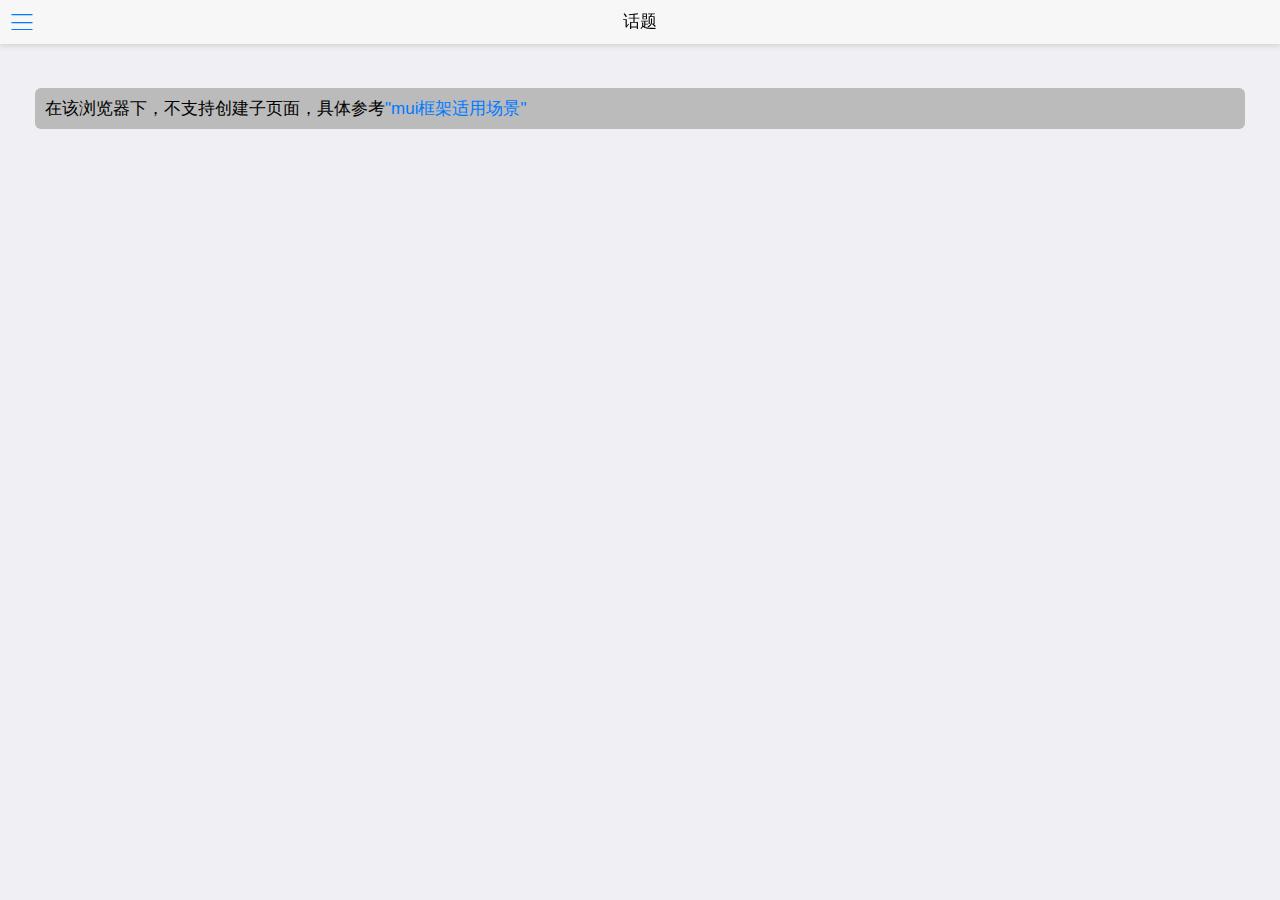
<file: index.html>
<!DOCTYPE html>
<html>
	<head>
		<meta charset="utf-8">
		<title>HelloWorld</title>
		<meta name="viewport" content="width=device-width, initial-scale=1,maximum-scale=1, user-scalable=no">
		<meta name="apple-mobile-web-app-capable" content="yes">
		<meta name="apple-mobile-web-app-status-bar-style" content="black">
		<link rel="stylesheet" href="css/mui.min.css">
		<style>
			#logout {
				line-height: 45px;
			}
		</style>
	</head>

	<body>
		<header class="mui-bar mui-bar-nav">
			<a class="mui-icon mui-icon-bars mui-pull-left"></a>
			<a href="javascript:createTopic();" id="createTopic" class="mui-pull-right mui-hidden">
				<span class="mui-icon mui-icon-compose"></span>
			</a>
			<h1 class="mui-title" id="tab-title">话题</h1>
		</header>
		<script src="js/mui.min.js"></script>
		<script src="js/common.js"></script>
		<script>
			var menu = null,
				main = null;
			var showMenu = false;
			mui.init({
				swipeBack: true,
				statusBarBackground: '#f7f7f7',
				gestureConfig: {
					doubletap: true
				},
				subpages: [{
					id: 'list',
					url: 'html/list.html',
					styles: {
						top: '45px',
						bottom: 0,
						bounce: 'vertical'
					},
					show:{
						aniShow: 'slide-in-right'
					}
				}]
			});
		  //根据id向服务器请求新闻详情
			mui.plusReady(function() {
				if (mui.os.android) {
					plus.screen.lockOrientation("portrait-primary");
				}
				plus.storage.setItem(_tab_, 'all');
				plus.storage.setItem(reply_weiba_active, 'true');
				main = plus.webview.currentWebview();
				main.addEventListener('maskClick', closeMenu);
				//处理侧滑导航，为了避免和子页面初始化等竞争资源，延迟加载侧滑页面；
				setTimeout(function() {
					menu = mui.preload({
						id: 'index-menu',
						url: 'index-menu.html',
						styles: {
							left: 0,
							width: '70%',
							zindex: -1
						},
						show: {
							aniShow: 'none'
						}
					});
				}, 200);
			});
			var isInTransition = false;
			/**
			 * 显示侧滑菜单
			 */
			function openMenu() {
				if (isInTransition) {
					return;
				}
				if (!showMenu) {
					//侧滑菜单处于隐藏状态，则立即显示出来；
					isInTransition = true;
					menu.setStyle({
						mask: 'rgba(0,0,0,0)'
					}); //menu设置透明遮罩防止点击
					menu.show('none', 0, function() {
						//主窗体开始侧滑并显示遮罩
						main.setStyle({
							mask: 'rgba(0,0,0,0.4)',
							left: '70%',
							transition: {
								duration: 150
							}
						});
						mui.later(function() {
							isInTransition = false;
							menu.setStyle({
								mask: "none"
							}); //移除menu的mask
						}, 160);
						showMenu = true;
					});
				}
			};
			/**
			 * 关闭菜单
			 */
			function closeMenu() {
				if (isInTransition) {
					return;
				}
				if (showMenu) {
					//关闭遮罩；
					//主窗体开始侧滑；
					isInTransition = true;
					main.setStyle({
						mask: 'none',
						left: '0',
						transition: {
							duration: 200
						}
					});
					showMenu = false;
					//等动画结束后，隐藏菜单webview，节省资源；
					mui.later(function() {
						isInTransition = false;
						menu.hide();
					}, 300);
				}
			};
			 //点击左上角侧滑图标，打开侧滑菜单；
			document.querySelector('.mui-icon-bars').addEventListener('tap', function(e) {
				if (showMenu) {
					closeMenu();
				} else {
					openMenu();
				}
			});
			 //敲击顶部导航，内容区回到顶部
			document.querySelector('header').addEventListener('doubletap', function() {
				main.children()[0].evalJS('mui.scrollTo(0, 100)');
			});
			 //主界面向右滑动，若菜单未显示，则显示菜单；否则不做任何操作
			window.addEventListener("swiperight", openMenu);
			 //主界面向左滑动，若菜单已显示，则关闭菜单；否则，不做任何操作；
			window.addEventListener("swipeleft", closeMenu);
			 //侧滑菜单触发关闭菜单命令
			window.addEventListener("menu:close", closeMenu);
			window.addEventListener("menu:open", openMenu);
			 //重写mui.menu方法，Android版本menu按键按下可自动打开、关闭侧滑菜单；
			mui.menu = function() {
				if (showMenu) {
					closeMenu();
				} else {
					openMenu();
				}
			}
			//首页返回键处理
			//处理逻辑：1秒内，连续两次按返回键，则退出应用；
			var first = null;
			mui.back = function() {
				if (showMenu) {
					closeMenu();
				} else {
					//首次按键，提示‘再按一次退出应用’
					if (!first) {
						first = new Date().getTime();
						mui.toast('再按一次退出应用');
						setTimeout(function() {
							first = null;
						}, 1000);
					} else {
						if (new Date().getTime() - first < 1000) {
							plus.runtime.quit();
						}
					}
				}
			};
			window.addEventListener('showCreateTopic',function(event){
				document.getElementById("createTopic").className = "mui-pull-right mui-block";
			});
			window.addEventListener('hideCreateTopic',function(event){
				document.getElementById("createTopic").className = "mui-pull-right mui-hidden";
			});
			function createTopic() {
				mui.openWindow({
					id: 'create.html',
					url: 'html/create.html'
				});
			}
		</script>
	</body>

</html>
</file>
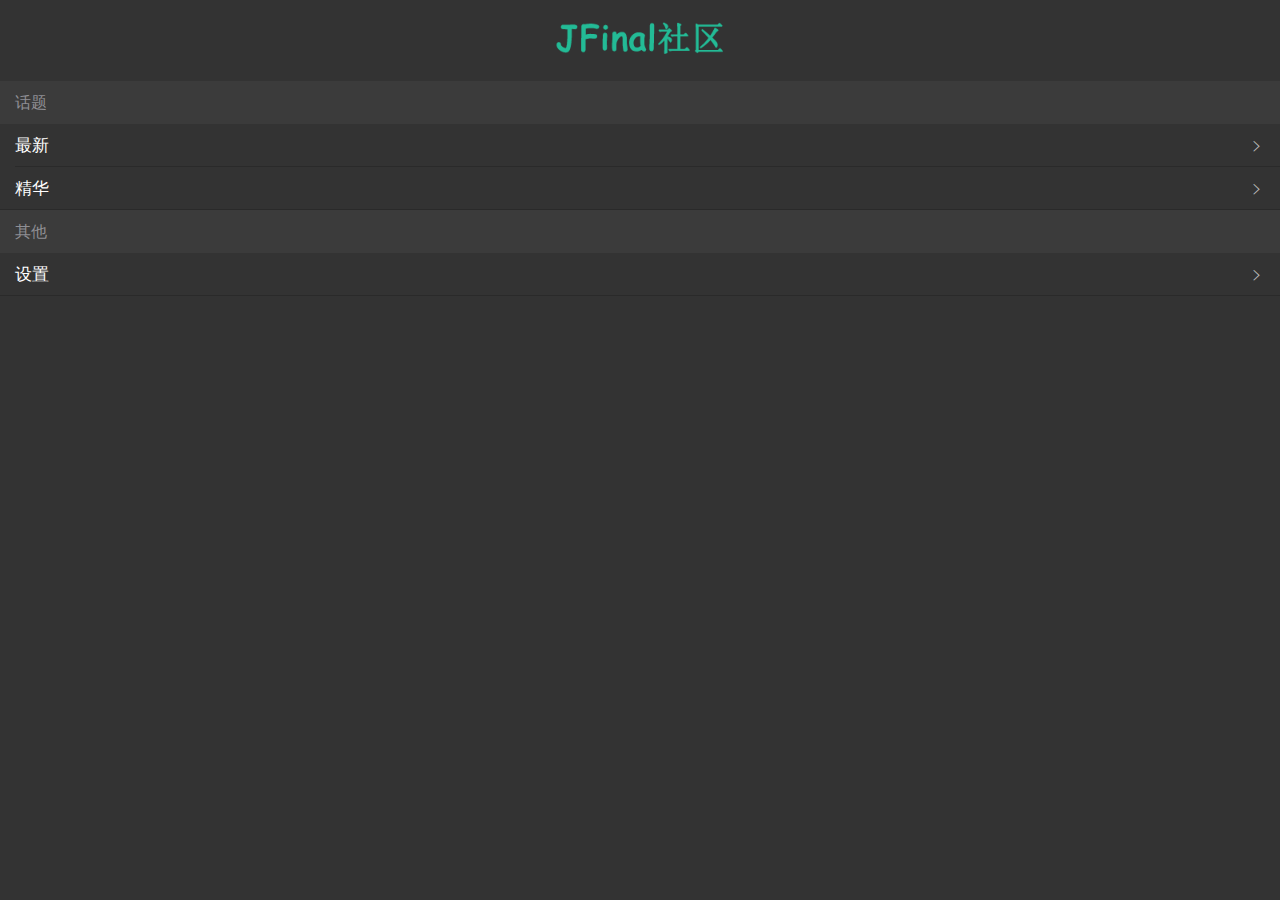
<file: index-menu.html>
<!DOCTYPE html>
<html>

	<head>
		<meta charset="utf-8">
		<title>Hello MUI</title>
		<meta name="viewport" content="initial-scale=1,maximum-scale=1,user-scalable=no">
		<meta name="apple-mobile-web-app-capable" content="yes">
		<meta name="apple-mobile-web-app-status-bar-style" content="black">
		<link rel="stylesheet" href="css/mui.min.css">
		<style type="text/css">
			body,
			.mui-content {
				background-color: #333;
				color: #fff;
			}
			p {
				margin-bottom: 0px;
			}
			.title {
				margin: 10px 0;
				text-align: center;
			}
			.menu-name {
				padding-left: 15px;
				font-size: 16px;
				background-color: #3b3b3b;
				height: 43px;
				line-height: 43px;
			}
		</style>
	</head>

	<body>
		<div class="mui-content">
			<div class="title">
				<img src="img/menu-logo.png" width="180">
			</div>
			<!--<ul class="mui-table-view mui-table-view-inverted mui-hidden" id="login_ul">
				<li class="mui-table-view-cell">
					<a class="mui-navigate-right" type="login" href="html/barcode_scan.html">
						登录
					</a>
				</li>
			</ul>-->
			<ul class="mui-table-view mui-table-view-inverted mui-hidden" id="user_ul">
				<li class="mui-table-view-cell">
					<a class="mui-navigate-right" type="user" href="html/user.html" id="nickname" tab="my"></a>
				</li>
				<li class="mui-table-view-cell">
					<a class="mui-navigate-right" type="user" href="html/msg.html" tab="msg">
						我的消息
						<span class="mui-badge mui-badge-warning mui-hidden"></span>
					</a>
				</li>
			</ul>
			<p class="menu-name">话题</p>
			<ul class="mui-table-view mui-table-view-inverted" id="ul_topics">
				<li class="mui-table-view-cell">
					<a class="mui-navigate-right" type="topic" href="html/list.html" tab="all">
						最新
					</a>
				</li>
				<li class="mui-table-view-cell">
					<a class="mui-navigate-right" type="topic" href="html/list.html" tab="good">
						精华
					</a>
				</li>
			</ul>
			<p class="menu-name">其他</p>
			<ul class="mui-table-view mui-table-view-inverted">
				<li class="mui-table-view-cell">
					<a class="mui-navigate-right" type="setting" href="html/setting.html" tab="setting">
						设置
					</a>
				</li>
			</ul>
		</div>
		<script src="js/mui.min.js"></script>
		<script src="js/jquery.min.js"></script>
		<script src="js/common.js"></script>
		<script type="text/javascript" charset="utf-8">
			var aniShow = "slide-in-right";
			//关于backbutton和menubutton两个按键的说明，在iOS平台不存在，故需隐藏
			if (!mui.os.android) {
				var span = document.getElementById("android-only");
				if (span) {
					span.style.display = "none";
				}
				aniShow = "pop-in";
			}
			var index = null;
			mui.plusReady(function() {
				//获取未读消息数量 5分钟执行一次
				if(isLogin()) {
					getCountNotRead();
					setInterval(function(){
						getCountNotRead();
					}, countnotreadtime);
				}
				getSection();
				//获得主页面webview引用；
				index = plus.webview.currentWebview().opener();
				//判断用户是否登录
				if(isLogin()) {
					document.getElementById('nickname').innerHTML = plus.storage.getItem(_user_nickname);
					document.getElementById('login_ul').className = "mui-table-view mui-table-view-inverted mui-hidden";
					document.getElementById('user_ul').className = "mui-table-view mui-table-view-inverted mui-block";
				
					//index show createTopic
					mui.fire(index, "showCreateTopic", {});
				} else {
					document.getElementById('login_ul').className = "mui-table-view mui-table-view-inverted mui-block";
					document.getElementById('user_ul').className = "mui-table-view mui-table-view-inverted mui-hidden";
				}
			});
			mui('.mui-table-view').on('tap', 'a', function() {
				var type = this.getAttribute("type");
				var _tab = this.getAttribute("tab");
				var id = this.getAttribute("href");
				var href = this.href;
				if (type == "login") {
					var bts = ["取消", "好的"];
					plus.nativeUI.confirm("PC端登录jfinalbbs.com后，扫描设置页面的Access Token二维码即可完成登录", function(e) {
						var i = e.index;
						if(i == 1) {
							mui.openWindow({
								id: 'barcode_scan.html',
								url: id
							});
						}
					}, "扫码登录", bts);
				} else {
					if(type == 'topic') {
						var list = plus.webview.getWebviewById('list');
						plus.storage.setItem(_tab_, _tab);
						list.loadURL(href);
						list.reload();
					} else {
						if(type == 'user' && _tab == 'msg') {
							$(".mui-badge-warning").addClass("mui-hidden");
							$(".mui-badge-warning").html("");
						}
						mui.openWindow({
							id: id,
							url: id
						});
					}
					close();
				}
			});
			/**
			 * 关闭侧滑菜单
			 */
			function close() {
				mui.fire(mui.currentWebview.opener(), "menu:close");
			}
			//点击“关闭侧滑菜单”按钮处理逻辑
			//			document.getElementById("close-btn").addEventListener("tap",close);
			//在android4.4.2中的swipe事件，需要preventDefault一下，否则触发不正常
			window.addEventListener('dragstart', function(e) {
				mui.gestures.touch.lockDirection = true; //锁定方向
				mui.gestures.touch.startDirection = e.detail.direction;
			});
			window.addEventListener('dragleft', function(e) {
				if (!mui.isScrolling) {
					e.detail.gesture.preventDefault();
				}
			});
			 //监听左滑事件，若菜单已展开，左滑要关闭菜单；
			window.addEventListener("swipeleft", function(e) {
				if (Math.abs(e.detail.angle) > 170) {
					close();
				}
			});
			window.addEventListener("scanresult", function(e) {
				var result = e.detail.result;
				if(result) {
					plus.storage.setItem(_user_token, result);
					getCountNotRead();
					setInterval(function(){
						getCountNotRead();
					}, countnotreadtime);
					mui.ajax({
						url: _baseUrl + '/api/user/userinfo',
						type: 'get',
						dataType: 'json',
						async: false,
						data: {
							token: result
						},
						success: function(data) {
							if(data.code == 200) {
								var nickname = data.detail.nickname;
								plus.storage.setItem(_user_nickname, nickname);
								document.getElementById('nickname').innerHTML = nickname;
								document.getElementById('login_ul').className = "mui-table-view mui-table-view-inverted mui-hidden";
								document.getElementById('user_ul').className = "mui-table-view mui-table-view-inverted mui-block";
								mui.fire(mui.currentWebview.opener(), "showCreateTopic", {});
							} else {
								plus.nativeUI.alert(data.description);
							}
						}
					})
				}
			});
			
			window.addEventListener("logout", function(e) {
				plus.storage.removeItem(_user_nickname);
				plus.storage.removeItem(_user_token);
				document.getElementById('login_ul').className = "mui-table-view mui-table-view-inverted mui-block";
				document.getElementById('user_ul').className = "mui-table-view mui-table-view-inverted mui-hidden";
			});
			
			function getSection() {
				mui.ajax({
					type: "get",
					url: _baseUrl + "/api/section",
					data: {},
					async: true,
					dataType: "json",
					success: function(data) {
						var ul_topics = $("#ul_topics");
						$.each(data.detail, function(index, _data) {
							var html = '<li class="mui-table-view-cell">' +
							    '<a class="mui-navigate-right" type="topic" href="html/list.html" tab="'+_data.tab+'">' +
							        _data.name +
							    '</a>' +
							'</li>';
							ul_topics.append(html);
						});
					}
				});
			}
			
			function getCountNotRead() {
				mui.ajax({
					type: "get",
					url: _baseUrl + "/api/notification/countnotread",
					data: {
						token: plus.storage.getItem(_user_token)
					},
					async: true,
					dataType: "json",
					success: function(data) {
						if(data.code == 200) {
							if(data.detail > 0) {
								$(".mui-badge-warning").removeClass("mui-hidden");
								$(".mui-badge-warning").html(data.detail);
							}
						}
					}
				});
			}
		</script>
	</body>

</html>
</file>
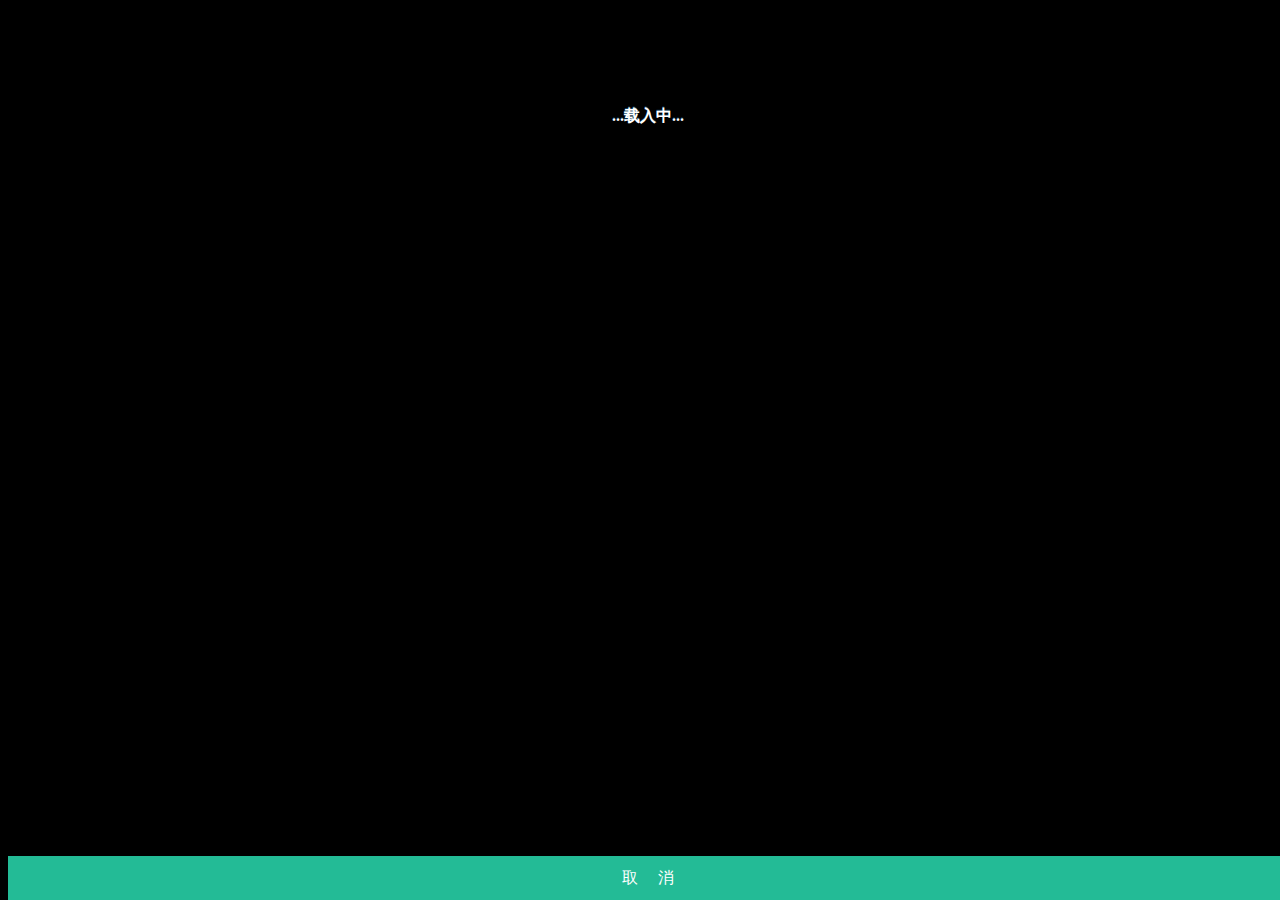
<file: html/barcode_scan.html>
<!DOCTYPE html>
<html>

	<head>
		<meta charset="utf-8" />
		<meta name="viewport" content="initial-scale=1.0, maximum-scale=1.0, user-scalable=no" />
		<meta name="HandheldFriendly" content="true" />
		<meta name="MobileOptimized" content="320" />
		<title>Hello H5+</title>
		<script type="text/javascript" src="../js/mui.min.js"></script>
		<script type="text/javascript">
			var ws=null,wo=null;
			var scan=null,domready=false;
			// H5 plus事件处理
			function plusReady(){
				if(ws||!window.plus||!domready){
					return;
				}
				// 获取窗口对象
				ws=plus.webview.currentWebview();
				wo=ws.opener();
				// 开始扫描
				ws.addEventListener('show',function(){
					scan=new plus.barcode.Barcode('bcid');
				    scan.onmarked=onmarked;
				    scan.start({conserve:true,filename:"_doc/barcode/"});
				});
				// 显示页面并关闭等待框
			    ws.show("pop-in");
			}
			if(window.plus){
				plusReady();
			}else{
				document.addEventListener("plusready",plusReady,false);
			}
			// 监听DOMContentLoaded事件
			document.addEventListener("DOMContentLoaded",function(){
				domready=true;
				plusReady();
			},false);
			// 二维码扫描成功
			function onmarked(type,result,file){
			    switch(type){
			    	case plus.barcode.QR:
			    	type = "QR";
			    	break;
			    	case plus.barcode.EAN13:
			    	type = "EAN13";
			    	break;
			    	case plus.barcode.EAN8:
			    	type = "EAN8";
			    	break;
			    	default:
			    	type = "其它";
			    	break;
			    }
			    result = result.replace(/\n/g, '');
//			    wo.evalJS("scaned('"+ type +"','"+ result +"','"+ file +"');");
				mui.fire(plus.webview.getWebviewById('index-menu'), "scanresult", {
					result: result
				});
			    mui.back();
			}
			// 从相册中选择二维码图片 
			function scanPicture() {
			    plus.gallery.pick(function(path){
				    plus.barcode.scan(path,onmarked,function(error){
						plus.nativeUI.alert( "无法识别此图片" );
					});
			    },function(err){
			        plus.nativeUI.alert("Failed: "+err.message);
			    });
			}
		</script>
		<style type="text/css">
			#bcid {
				width: 100%;
				position: absolute;
				top: 0px;
				bottom: 44px;
				text-align: center;
			}
			.tip {
				color: #FFFFFF;
				font-weight: bold;
				text-shadow: 0px -1px #103E5C;
			}
			footer {
				width: 100%;
				height: 44px;
				position: absolute;
				bottom: 0px;
				line-height: 44px;
				text-align: center;
				color: #FFF;
			}
			.fbt {
				width: 100%;
				height: 100%;
				background-color: #23bb96;
				float: left;
			}
			.fbt:active {
			  	-webkit-box-shadow: inset 0 3px 5px rgba(0, 0, 0, 0.5);
				box-shadow: inset 0 3px 5px rgba(0, 0, 0, 0.5);
			}
		</style>
	</head>

	<body style="background-color: #000000;">
		<div id="bcid">
			<br/>
			<br/>
			<br/>
			<br/>
			<br/>
			<p class="tip">...载入中...</p>
		</div>
		<footer>
			<div class="fbt" onclick="mui.back();">取　 消</div>
			<!--<div class="fbt" onclick="scanPicture();">从相册选择二维码</div>-->
		</footer>
	</body>

</html>
</file>
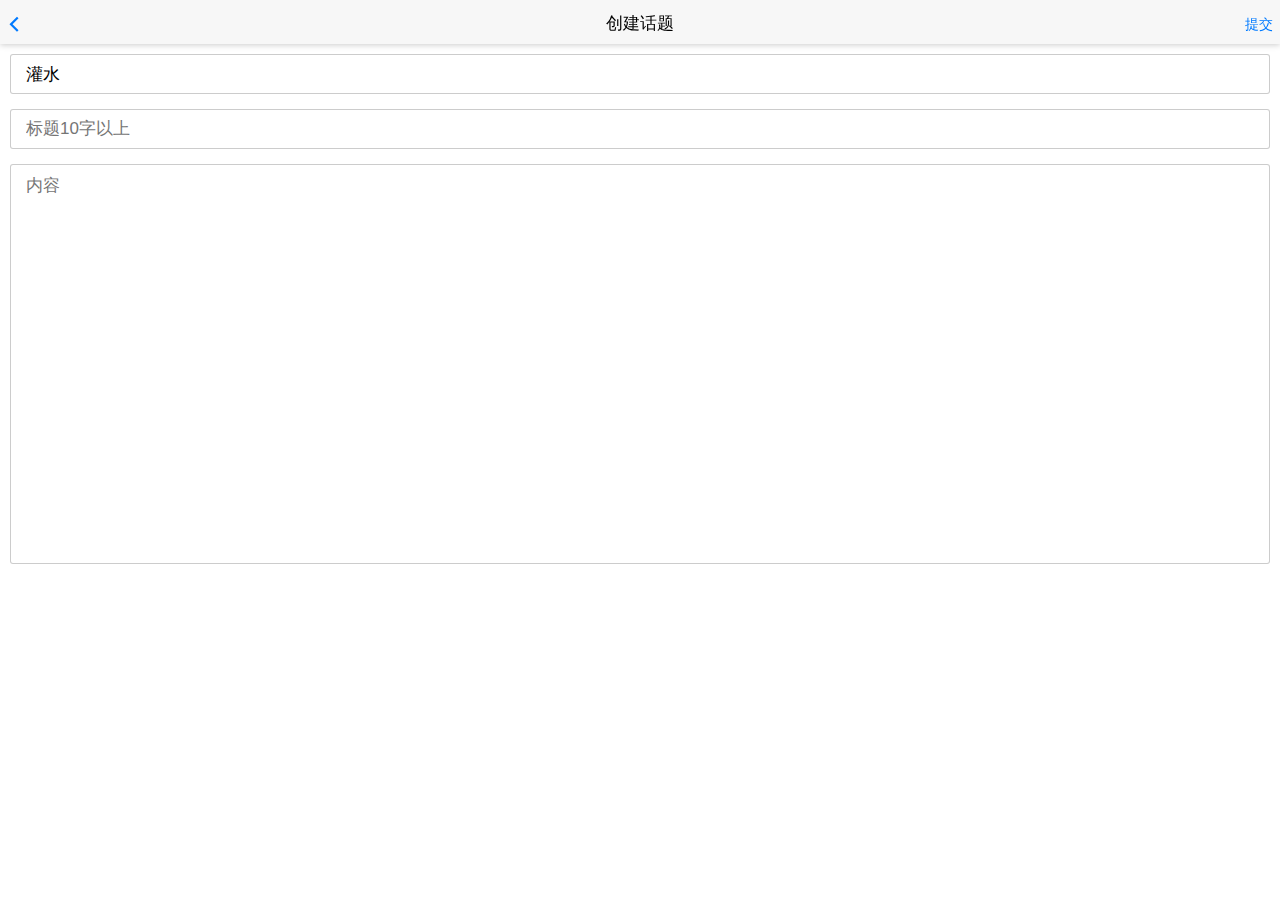
<file: html/create.html>
<!DOCTYPE html>
<html>

	<head>
		<meta charset="utf-8">
		<title>Hello MUI</title>
		<meta name="viewport" content="width=device-width, initial-scale=1,maximum-scale=1,user-scalable=no">
		<meta name="apple-mobile-web-app-capable" content="yes">
		<meta name="apple-mobile-web-app-status-bar-style" content="black">

		<!--标准mui.css-->
		<link rel="stylesheet" href="../css/mui.min.css">
		<link href="../css/mui.listpicker.css" rel="stylesheet" />
		<link href="../css/mui.poppicker.css" rel="stylesheet" />
		<link rel="stylesheet" href="../css/app.css" />
		<link rel="stylesheet" href="../wangEditor/css/wangEditor.min.css" />
		<!--App自定义的css-->
	</head>

	<body>
		<header class="mui-bar mui-bar-nav">
			<a class="mui-action-back mui-icon mui-icon-left-nav mui-pull-left"></a>
			<h1 class="mui-title">创建话题</h1>
			<a href="javascript:save();" class="mui-pull-right" style="line-height: 44px;margin-right: 5px;">提交</a>
		</header>
		<div class="mui-content" style="margin: 10px;">
			<div class="form-group">
				<input type="hidden" id="sid" value="8">
				<input type="text" id="showSectionPicker" disabled="disabled" value="灌水" class="form-control">
			</div>
			<div class="form-group">
				<input type="text" id="title" value="" placeholder="标题10字以上" class="form-control">
			</div>
			<div class="form-group">
				<textarea placeholder="内容" rows="5" id="content" name="content" style="height: 400px;" class="form-control"></textarea>
			</div>
			<!--<div class="mui-input-group">
				<div class="mui-input-row">
					<input type="hidden" id="sid" value="8">
					<input type="text" id="showSectionPicker" disabled="disabled" value="灌水">
				</div>
				<div class="mui-input-row">
					<input type="text" id="title" value="" placeholder="标题10字以上">
				</div>
			</div>
			<div class="mui-input-row">
				<textarea placeholder="内容" rows="5" id="content" name="content" style="height: 400px;"></textarea>
			</div>-->
		</div>
		<script src="../js/mui.min.js"></script>
		<script src="../js/jquery.min.js"></script>
		<script src="../js/mui.listpicker.js"></script>
		<script src="../js/mui.poppicker.js"></script>
		<script src="../js/common.js"></script>
		<script src="../wangEditor/js/wangEditor.min.js"></script>
		<script type="text/javascript" charset="utf-8">
			mui.init();
			var sectionPicker = new mui.PopPicker();
			var pickerData = [];
			mui.plusReady(function() {
				getSection();
				var editor = new wangEditor("content");
        			// 自定义菜单
		        editor.config.menus = [
		            'bold',
		            'underline',
		            'italic',
		            'forecolor',
		            'bgcolor',
		            'quote',
		            'fontsize',
		            'head',
		            'unorderlist',
		            'img'
		        ];
		        editor.config.uploadImgUrl = _baseUrl + '/upload';
		        editor.create();
			});
			function getSection() {
				mui.ajax({
					url: _baseUrl + '/api/section',
					dataType: 'json',
					async: true,
					type: 'get',
					success: function(data) {
						if(data.code == 200) {
							$.each(data.detail, function(index, _data) {
								pickerData.push({value: _data.id, text: _data.name});
							});
							sectionPicker.setData(pickerData);
						} else {
							plus.nativeUI.alert(data.description);
						}
					}
				})
			}
			var showSectionPickerButton = document.getElementById('showSectionPicker');
			showSectionPickerButton.addEventListener('tap', function(event) {
				sectionPicker.show(function(items) {
					console.log(items[0].value);
					document.getElementById("sid").value = items[0].value;
					showSectionPickerButton.value = items[0].text;
				});
			}, false);
		
			function save() {
				var sid = document.getElementById("sid");
				var title = document.getElementById("title");
				var content = document.getElementById("content");
				if(trim(title.value).length == 0) {
					mui.toast("标题不能为空");
				} else if(trim(content.value).length == 0) {
					mui.toast("请输入内容");
				} else {
					mui.ajax({
						type: "post",
						url: _baseUrl + "/api/topic/create",
						data: {
							token: plus.storage.getItem(_user_token),
							title: title.value,
							content: content.value,
							sid: sid.value
						},
						async: true,
						dataType: "json",
						success: function(data) {
							if(data.code == 200) {
								title.value = "";
								content.value = "";
								topic_detail(data.detail.id);
							} else {
								mui.toast(data.description);
							}
						}
					});
				}
			}
		</script>
	</body>

</html>
</file>
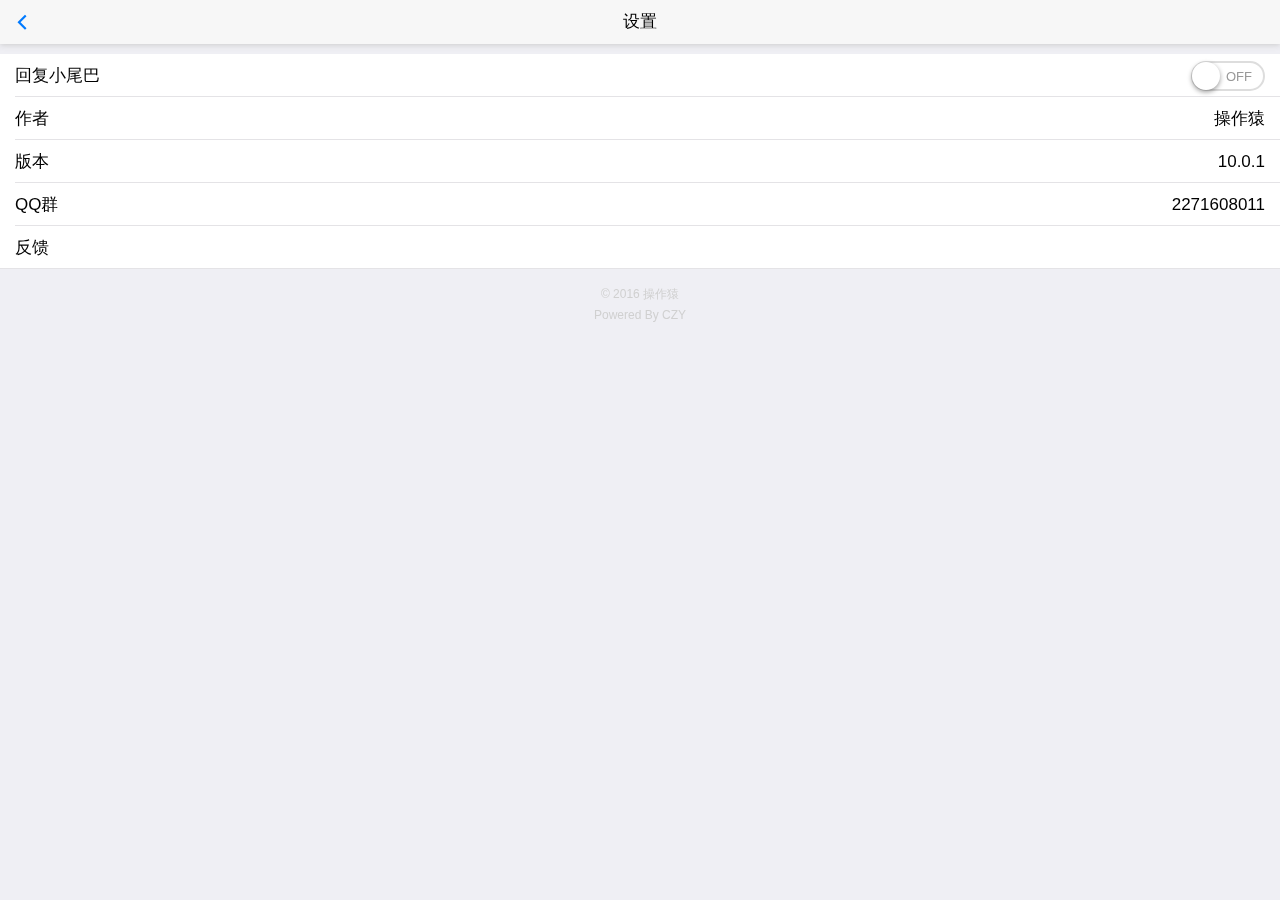
<file: html/setting.html>
<!DOCTYPE html>
<html>

	<head>
		<meta charset="utf-8">
		<title>Hello MUI</title>
		<meta name="viewport" content="width=device-width, initial-scale=1,maximum-scale=1,user-scalable=no">
		<meta name="apple-mobile-web-app-capable" content="yes">
		<meta name="apple-mobile-web-app-status-bar-style" content="black">

		<!--标准mui.css-->
		<link rel="stylesheet" href="../css/mui.min.css">
		<style type="text/css">
			.footer {
				text-align: center;
				margin: 15px 0 0;
				font-size: 12px;
				color: #D0D0D0;
			}
		</style>
	</head>

	<body>
		<header class="mui-bar mui-bar-nav">
			<a class="mui-action-back mui-icon mui-icon-left-nav mui-pull-left"></a>
			<h1 class="mui-title">设置</h1>
		</header>
		<div class="mui-content mui-scroll-wrapper">
			<div class="mui-scroll">
				<ul class="mui-table-view" style="margin-top: 10px">
					<li id="slider_switch" class="mui-table-view-cell">
						回复小尾巴
						<div class="mui-switch" id="replyweiba">
							<div class="mui-switch-handle"></div>
						</div>
					</li>
					<li class="mui-table-view-cell">
						作者
						<span class="mui-pull-right">
							操作猿
						</span>
					</li>
					<li class="mui-table-view-cell">
						版本
						<span class="mui-pull-right">
							10.0.1
						</span>
					</li>
					<li class="mui-table-view-cell">
						QQ群
						<span class="mui-pull-right">
							2271608011
						</span>
					</li>
					<li class="mui-table-view-cell">
						<a href="mailto:liygheart@qq.com">
							反馈
						</a>
					</li>
				</ul>
				<div class="footer">
					&copy; 2016 操作猿<br>
					Powered By CZY
				</div>
			</div>
		</div>
		<script src="../js/mui.min.js"></script>
		<script src="../js/jquery.min.js"></script>
		<script src="../js/common.js"></script>
		<script type="text/javascript" charset="utf-8">
			var index;
			mui.init();
			mui.plusReady(function(){
				//获得主页面webview引用；
				index = plus.webview.currentWebview().opener();
				if(isLogin()) {
					mui.fire(index, "hideCreateTopic");
				}
				if(plus.storage.getItem(reply_weiba_active) == 'true') {
					$("#replyweiba").addClass("mui-active");
				} else {
					$("#replyweiba").removeClass("mui-active");
				}
				$("#replyweiba").click(function() {
					if($(this).hasClass("mui-active") == true) {
						plus.storage.setItem(reply_weiba_active, 'true');
					} else {
						plus.storage.setItem(reply_weiba_active, 'false');
					}
				})
			});
		</script>
	</body>

</html>
</file>
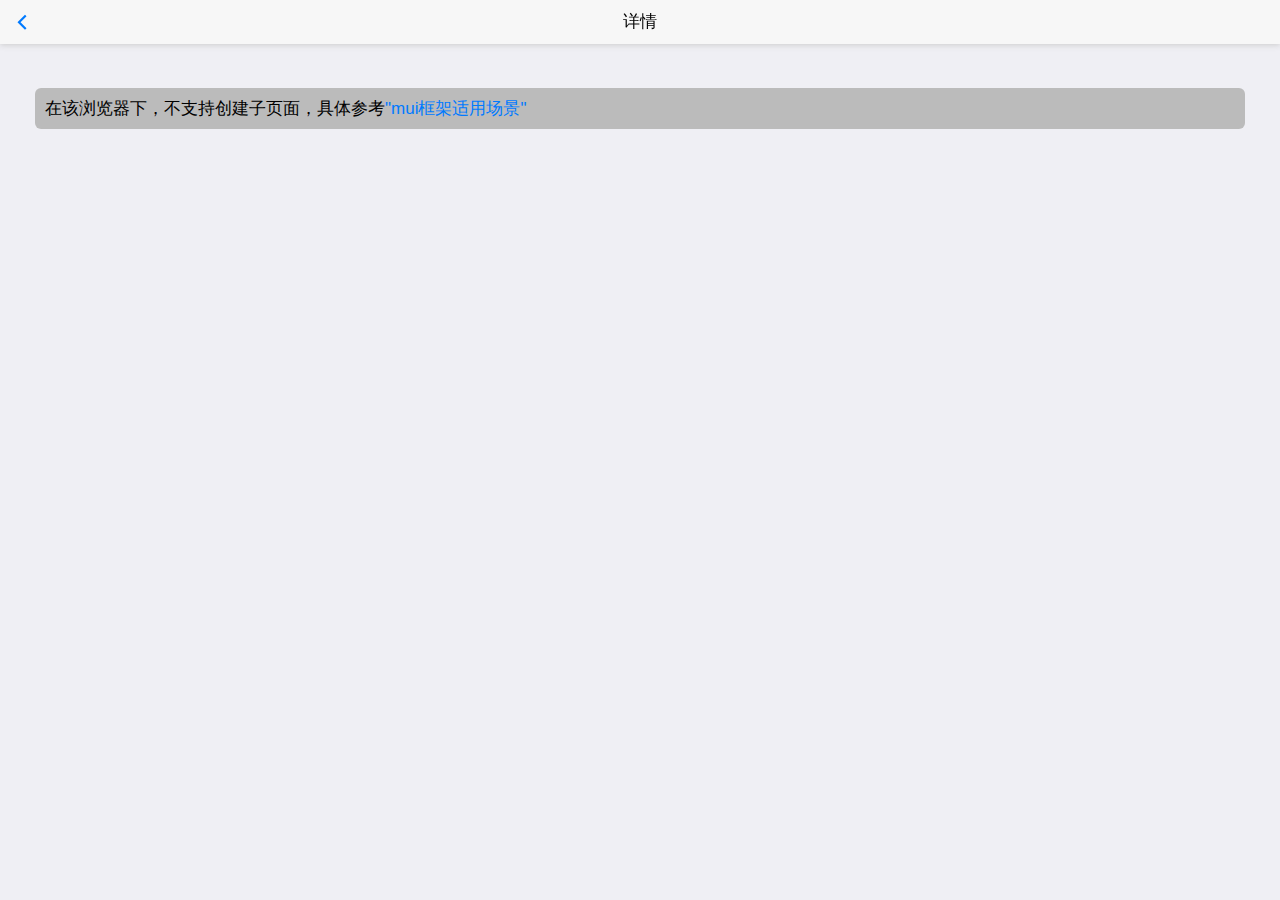
<file: html/topic-detail.html>
<!DOCTYPE html>
<html>

	<head>
		<meta charset="utf-8">
		<title>Hello MUI</title>
		<meta name="viewport" content="width=device-width, initial-scale=1,maximum-scale=1,user-scalable=no">
		<meta name="apple-mobile-web-app-capable" content="yes">
		<meta name="apple-mobile-web-app-status-bar-style" content="black">

		<!--标准mui.css-->
		<link rel="stylesheet" href="../css/mui.min.css">
		<style>
			.reply_div {
				position: absolute;
				bottom: 0;
				z-index: 999;
			}
		</style>
	</head>

	<body>
		<header class="mui-bar mui-bar-nav">
			<a class="mui-action-back mui-icon mui-icon-left-nav mui-pull-left"></a>
			<a href="javascript:collect();" id="collect" class="mui-pull-right mui-hidden">
				<span class="mui-icon mui-icon-star" id="collect_star"></span>
			</a>
			<h1 class="mui-title">详情</h1>
		</header>
		<script src="../js/mui.min.js"></script>
		<script src="../js/common.js"></script>
		<script charset="utf-8">
			mui.init({
				subpages: [{
					id: 'topic-detail_sub.html',
					url: 'topic-detail_sub.html',
					styles: {
						top: '45px',
						bottom: 0,
						bounce: 'vertical'
					},
					show:{
						aniShow: 'slide-in-right'
					}
				}],
				gestureConfig: {
					doubletap: true
				},
				swipeBack: true //启用右滑关闭功能
			});
			// 1收藏，0没收藏
			var isCollect = 0;
			function collect(){
				var url, collectMsg, className, _isCollect = 0;
				if(isCollect == 0) {
					url = _baseUrl + "/api/collect";
					collectMsg = "收藏成功";
					className = "mui-icon mui-icon-star mui-icon-star-filled";
					_isCollect = 0;
				} else if(isCollect == 1) {
					url = _baseUrl + "/api/collect/delete";
					collectMsg = "取消收藏成功";
					className = "mui-icon mui-icon-star";
					_isCollect = 1;
				}
				mui.ajax({
					type: "get",
					url: url,
					data: {
						tid: plus.storage.getItem(_topic_id),
						token: plus.storage.getItem(_user_token)
					},
					async: true,
					dataType: "json",
					success: function(data) {
						if(data.code == 200) {
							if(_isCollect == 0) {
								isCollect = 1;
								document.getElementById("collect_star").className = className;
							} else if(_isCollect == 1) {
								isCollect = 0;
								document.getElementById("collect_star").className = className;
							}
							mui.toast(collectMsg);
						} else {
							mui.toast(data.description);
						}
					}
				});
			}
			
			window.addEventListener("showStar", function(){
				document.getElementById("collect").className = "mui-pull-right mui-block";
			});
			window.addEventListener("starFilled", function(){
				document.getElementById("collect_star").className = "mui-icon mui-icon-star mui-icon-star-filled";
			});
			window.addEventListener("starNotFilled", function(){
				document.getElementById("collect_star").className = "mui-icon mui-icon-star";
			});
			window.addEventListener("collect", function(){
				isCollect = 1;
			});
			window.addEventListener("notCollect", function(){
				isCollect = 0;
			});
		</script>
	</body>

</html>
</file>
<file: css/mui.listpicker.css>
/**
 * 选择列表插件
 * varstion 1.0.0
 * by Houfeng
 * Houfeng@DCloud.io
 */

.mui-listpicker {
	position: relative;
	border: solid 1px #ccc;
	padding: 0px;
	margin: 3px;
	height: 200px;
	background-color: #fff;
	overflow: hidden;
	border-radius: 3px;
}
.mui-listpicker .mui-listpicker-inner {
	width: 100%;
	height: 100%;
	overflow-y: auto;
	-webkit-overflow-scrolling: touch;
	position: absolute;
	left: 0px;
	top: 0px;
	z-index: 1;
	border-radius: 3px;
}
.mui-listpicker .mui-listpicker-inner-ios {
	width: calc(100% + 8px);
	padding-right: 8px;
}
.mui-listpicker .mui-listpicker-inner::-webkit-scrollbar {
	width: 0px;
	height: 0px;
	visibility: hidden;
}
.mui-listpicker ul {
	list-style-type: none;
	margin: 0px;
	padding: 0px;
	position: relative;
}
.mui-listpicker ul li {
	position: relative;
	padding: 8px;
	text-align: center;
	color: #555;
	white-space:nowrap; 
	overflow: hidden;
	text-overflow: ellipsis;
}
.mui-listpicker ul li:last-child {
	border-bottom: none;
}
.mui-listpicker ul li::first-child {
	border-top: none;
}
.mui-listpicker .mui-listpicker-rule {
	position: absolute;
	border: solid 1px #ccc;
	border-left: none;
	border-right: none;
	background-color: #dfd;
	opacity: 0.5;
	width: 100%;
	left: 0px;
	top: 50%;
	z-index: 0;
}
.mui-listpicker .mui-listpicker-highlight {
	color: green;
}
</file>
<file: css/mui.poppicker.css>
.mui-poppicker {
	position: fixed;
	left: 0px;
	width: 100%;
	z-index: 999;
	background-color: #eee;
	border-top: solid 1px #ccc;
	box-shadow: 0px -5px 7px 0px rgba(0, 0, 0, 0.1);
	-webkit-transition: .3s;
	bottom: 0px;
	-webkit-transform: translateY(300px);
}
.mui-poppicker.mui-active {
	-webkit-transform: translateY(0px);
}
.mui-android-5-1 .mui-poppicker {
	bottom: -300px;
	-webkit-transition-property: bottom;
	-webkit-transform: none;
}
.mui-android-5-1 .mui-poppicker.mui-active {
	bottom: 0px;
	-webkit-transition-property: bottom;
	-webkit-transform: none;
}
.mui-poppicker-header {
	padding: 6px;
	font-size: 14px;
	color: #888;
}
.mui-poppicker-header .mui-btn {
	font-size: 12px;
	padding: 5px 10px;
}
.mui-poppicker-btn-cancel {
	float: left;
}
.mui-poppicker-btn-ok {
	float: right;
}
.mui-poppicker-clear {
	clear: both;
	height: 0px;
	line-height: 0px;
	font-size: 0px;
	overflow: hidden;
}
.mui-poppicker-body {
	position: relative;
	width: 100%;
	height: 200px;
	border-top: solid 1px #ddd;
}
.mui-poppicker-body .mui-listpicker {
	width: 100%;
	height: 100%;
	margin: 0px;
	border: none;
	float: left;
}
</file>
<file: css/app.css>
body, .mui-content, .mui-content-padded {
	background-color: #FFF;
	font-size: 14px;
}
.topic-title {
	overflow: hidden;
	white-space: nowrap;
	text-overflow: ellipsis;
	font-size: 16px;
	color: #000000;
	padding-bottom: 5px;
}
.topic-time {
	display: inline;
	float: right;
}
ul, ol {
    padding-left: 25px;
}
.avatar {
	width: 48px;
	border-radius: 4px;
}
.big-avatar {
    width: 73px;
    border-radius: 4px;
}
.divide {
    border-top: 1px solid #f5f5f5;
}
p {
	font-size: 12px;
}
#topic-title {
	font-size: 22px;
	font-weight: bold;
	padding: 5px 0;
}
#topic_content img {
	max-width: 100%;
}
.mui-content-padded {
	margin: 5px 5px 55px 5px;
}
.mui-bar {
	padding: 2px
}
#reply_input {
	/*width: 85%;*/
}
#topic-intime, #topic-author {
	font-size: 12px;
}
.loading{
	text-align: center;
}
</file>
<file: wangEditor/css/wangEditor.min.css>
.wangEditor-drop-list a,.wangEditor-drop-panel a,.wangEditor-menu-container a{text-decoration:none}.wangEditor-container .wangEditor-txt:focus,.wangEditor-container a:focus,.wangEditor-container button:focus,.wangEditor-container textarea:focus,.wangEditor-drop-panel button:focus,.wangEditor-drop-panel textarea:focus{outline:0}.wangEditor-container{position:relative;background-color:#fff;border:1px solid #ccc;z-index:1;width:100%}.wangEditor-container img,.wangEditor-container textarea{border:none}.wangEditor-container,.wangEditor-container *{margin:0;padding:0;box-sizing:border-box;line-height:1}.wangEditor-container .clearfix:after{content:'';display:table;clear:both}.wangEditor-container .height-tip{position:absolute;width:3px;background-color:#ccc;left:0;transition:top .2s}.wangEditor-container .txt-toolbar{position:absolute;background-color:#fff;padding:3px 5px;border-top:2px solid #666;box-shadow:1px 3px 3px #999;border-left:1px\9 solid\9 #ccc\9;border-bottom:1px\9 solid\9 #999\9;border-right:1px\9 solid\9 #999\9}.wangEditor-container .txt-toolbar .tip-triangle{display:block;position:absolute;width:0;height:0;border:5px solid;border-color:transparent transparent #666;top:-12px;left:50%;margin-left:-5px}.wangEditor-container .txt-toolbar a{color:#666;display:inline-block;margin:0 3px;padding:5px;text-decoration:none;border-radius:3px}.wangEditor-container .txt-toolbar a:hover{background-color:#f1f1f1}.wangEditor-container .img-drag-point{display:block;position:absolute;width:12px;height:12px;border-radius:50%;cursor:se-resize;background-color:#666;margin-left:-6px;margin-top:-6px;box-shadow:1px 1px 5px #999}.wangEditor-container .wangEditor-upload-progress{position:absolute;height:1px;background:#1e88e5;width:0;display:none;-webkit-transition:width .5s;-o-transition:width .5s;transition:width .5s}.wangEditor-fullscreen{position:fixed;top:0;bottom:0;left:0;right:0}.wangEditor-container .code-textarea{width:100%;font-size:14px;line-height:1.5;font-family:Verdana;color:#333}.wangEditor-menu-container{width:100%;border-bottom:1px solid #f1f1f1;background-color:#fff}.wangEditor-menu-container .menu-item .active,.wangEditor-menu-container .menu-item:hover{background-color:#f1f1f1}.wangEditor-menu-container .menu-group{float:left;padding:0 8px;border-right:1px solid #f1f1f1}.wangEditor-menu-container .menu-item{float:left;position:relative;text-align:center;height:31px;width:35px}.wangEditor-menu-container .menu-item a{display:block;text-align:center;color:#666;width:100%;padding:8px 0;font-size:.9em}.wangEditor-menu-container .menu-item .selected{color:#1e88e5}.wangEditor-menu-container .menu-item .disable{opacity:.5;filter:alpha(opacity=50)}.wangEditor-menu-container .menu-tip{position:absolute;z-index:20;width:60px;text-align:center;background-color:#666;color:#fff;padding:7px 0;font-size:12px;top:100%;left:50%;margin-left:-30px;border-radius:2px;box-shadow:1px 1px 5px #999;display:none}.wangEditor-menu-container .menu-tip-40{width:40px;margin-left:-20px}.wangEditor-menu-container .menu-tip-50{width:50px;margin-left:-25px}.wangEditor-menu-shadow{border-bottom-width:0;border-bottom:1px\9 solid\9 #f1f1f1\9;box-shadow:0 1px 3px #999}.wangEditor-container .wangEditor-txt{width:100%;text-align:left;padding:0 15px 15px;margin-top:5px;overflow-y:auto}.wangEditor-container .wangEditor-txt h1,.wangEditor-container .wangEditor-txt h2,.wangEditor-container .wangEditor-txt h3,.wangEditor-container .wangEditor-txt h4,.wangEditor-container .wangEditor-txt h5,.wangEditor-container .wangEditor-txt p{margin:10px 0;line-height:1.8}.wangEditor-container .wangEditor-txt ol,.wangEditor-container .wangEditor-txt ul{padding-left:20px}.wangEditor-container .wangEditor-txt img{cursor:pointer}.wangEditor-container .wangEditor-txt img.clicked,.wangEditor-container .wangEditor-txt table.clicked{box-shadow:1px 1px 10px #999}.wangEditor-container .wangEditor-txt pre code{line-height:1.5}.wangEditor-container .wangEditor-txt blockquote{display:block;border-left:8px solid #d0e5f2;padding:5px 10px;margin:10px 0;line-height:1.4;font-size:100%;background-color:#f1f1f1}.wangEditor-container .wangEditor-txt table{border:none;border-collapse:collapse}.wangEditor-container .wangEditor-txt table td,.wangEditor-container .wangEditor-txt table th{border:1px solid #f1f1f1;padding:3px 5px;min-width:50px;height:20px}.wangEditor-container .wangEditor-txt pre{border:1px solid #ccc;background-color:#f8f8f8;padding:10px;margin:5px 0;font-size:.8em;border-radius:3px}.wangEditor-drop-list,.wangEditor-drop-panel{z-index:10;box-shadow:1px 3px 3px #999;border-left:1px\9 solid\9 #ccc\9;border-bottom:1px\9 solid\9 #999\9;border-right:1px\9 solid\9 #999\9;position:absolute}.wangEditor-drop-list{display:none;background-color:#fff;overflow:hidden;transition:height .7s;border-top:1px solid #f1f1f1}.wangEditor-drop-list a{display:block;color:#666;padding:3px 5px}.wangEditor-drop-list a:hover{background-color:#f1f1f1}.wangEditor-drop-panel{display:none;padding:10px;font-size:14px;background-color:#fff;border-top:2px solid #666}.wangEditor-drop-panel .tip-triangle{display:block;position:absolute;width:0;height:0;border:5px solid;border-color:transparent transparent #666;top:-12px;left:50%;margin-left:-5px}.wangEditor-drop-panel input[type=text]{border:none;border-bottom:1px solid #ccc;font-size:14px;height:20px;color:#333;padding:3px 0}.wangEditor-drop-panel input[type=text]:focus{outline:0;border-bottom:2px solid #1e88e5}.wangEditor-drop-panel input[type=text].block{display:block;width:100%}.wangEditor-drop-panel textarea{border:1px solid #ccc}.wangEditor-drop-panel textarea:focus{border-color:#1e88e5}.wangEditor-drop-panel button{font-size:14px;color:#1e88e5;border:none;padding:10px;background-color:#fff;cursor:pointer;border-radius:3px}.wangEditor-drop-panel button:hover{background-color:#f1f1f1}.wangEditor-drop-panel button.right{float:right;margin-left:10px}.wangEditor-drop-panel button.gray{color:#999}.wangEditor-drop-panel button.link{padding:5px 10px}.wangEditor-drop-panel button.link:hover{background-color:#fff;text-decoration:underline}.wangEditor-drop-panel .color-item:hover,.wangEditor-drop-panel .list-menu-item:hover,.wangEditor-drop-panel .panel-tab .content-container .content a:hover{background-color:#f1f1f1}.wangEditor-drop-panel .color-item{display:block;float:left;width:25px;height:25px;text-align:center;padding:2px;border-radius:2px;text-decoration:underline}.wangEditor-drop-panel .list-menu-item{display:block;float:left;color:#333;padding:5px;border-radius:2px}.wangEditor-drop-panel table.choose-table{border:none;border-collapse:collapse}.wangEditor-drop-panel table.choose-table td{border:1px solid #f1f1f1;width:16px;height:12px}.wangEditor-drop-panel table.choose-table td.active{background-color:#f1f1f1;opacity:.5;filter:alpha(opacity=50)}.wangEditor-drop-panel .panel-tab .tab-container{margin-bottom:5px}.wangEditor-drop-panel .panel-tab .tab-container a{display:inline-block;color:#999;text-align:center;margin:0 5px;padding:5px}.wangEditor-drop-panel .panel-tab .tab-container a.selected{color:#1e88e5;border-bottom:2px solid #1e88e5}.wangEditor-drop-panel .panel-tab .content-container .content{display:none}.wangEditor-drop-panel .panel-tab .content-container .content a{display:inline-block;margin:2px;padding:2px;border-radius:2px}.hljs,.wangEditor-drop-panel .panel-tab .content-container .selected{display:block}.wangEditor-drop-panel .upload-icon-container{color:#ccc;text-align:center;margin:20px 20px 15px;padding:5px;font-size:65px;cursor:pointer;border:2px dotted #f1f1f1}.wangEditor-drop-panel .upload-icon-container:hover{color:#666;border-color:#ccc}@font-face{font-family:icomoon;src:url(fonts/icomoon.eot?-qdfu1s);src:url(fonts/icomoon.eot?#iefix-qdfu1s) format('embedded-opentype'),url(fonts/icomoon.ttf?-qdfu1s) format('truetype'),url(fonts/icomoon.woff?-qdfu1s) format('woff'),url(fonts/icomoon.svg?-qdfu1s#icomoon) format('svg');font-weight:400;font-style:normal}body [class*=" wangeditor-menu-img-"],body [class^=wangeditor-menu-img-]{font-family:icomoon;speak:none;font-style:normal;font-weight:400;font-variant:normal;text-transform:none;line-height:1;-webkit-font-smoothing:antialiased;-moz-osx-font-smoothing:grayscale}body .wangeditor-menu-img-link:before{content:"\e800"}body .wangeditor-menu-img-unlink:before{content:"\e801"}body .wangeditor-menu-img-code:before{content:"\e802"}body .wangeditor-menu-img-cancel:before{content:"\e803"}body .wangeditor-menu-img-terminal:before{content:"\e804"}body .wangeditor-menu-img-angle-down:before{content:"\e805"}body .wangeditor-menu-img-font:before{content:"\e806"}body .wangeditor-menu-img-bold:before{content:"\e807"}body .wangeditor-menu-img-italic:before{content:"\e808"}body .wangeditor-menu-img-header:before{content:"\e809"}body .wangeditor-menu-img-align-left:before{content:"\e80a"}body .wangeditor-menu-img-align-center:before{content:"\e80b"}body .wangeditor-menu-img-align-right:before{content:"\e80c"}body .wangeditor-menu-img-list-bullet:before{content:"\e80d"}body .wangeditor-menu-img-indent-left:before{content:"\e80e"}body .wangeditor-menu-img-indent-right:before{content:"\e80f"}body .wangeditor-menu-img-list-numbered:before{content:"\e810"}body .wangeditor-menu-img-underline:before{content:"\e811"}body .wangeditor-menu-img-table:before{content:"\e812"}body .wangeditor-menu-img-eraser:before{content:"\e813"}body .wangeditor-menu-img-text-height:before{content:"\e814"}body .wangeditor-menu-img-brush:before{content:"\e815"}body .wangeditor-menu-img-pencil:before{content:"\e816"}body .wangeditor-menu-img-minus:before{content:"\e817"}body .wangeditor-menu-img-picture:before{content:"\e818"}body .wangeditor-menu-img-file-image:before{content:"\e819"}body .wangeditor-menu-img-cw:before{content:"\e81a"}body .wangeditor-menu-img-ccw:before{content:"\e81b"}body .wangeditor-menu-img-music:before{content:"\e911"}body .wangeditor-menu-img-play:before{content:"\e912"}body .wangeditor-menu-img-location:before{content:"\e947"}body .wangeditor-menu-img-happy:before{content:"\e9df"}body .wangeditor-menu-img-sigma:before{content:"\ea67"}body .wangeditor-menu-img-enlarge2:before{content:"\e98b"}body .wangeditor-menu-img-shrink2:before{content:"\e98c"}body .wangeditor-menu-img-newspaper:before{content:"\e904"}body .wangeditor-menu-img-camera:before{content:"\e90f"}body .wangeditor-menu-img-video-camera:before{content:"\e914"}body .wangeditor-menu-img-file-zip:before{content:"\e92b"}body .wangeditor-menu-img-stack:before{content:"\e92e"}body .wangeditor-menu-img-credit-card:before{content:"\e93f"}body .wangeditor-menu-img-address-book:before{content:"\e944"}body .wangeditor-menu-img-envelop:before{content:"\e945"}body .wangeditor-menu-img-drawer:before{content:"\e95c"}body .wangeditor-menu-img-download:before{content:"\e960"}body .wangeditor-menu-img-upload:before{content:"\e961"}body .wangeditor-menu-img-lock:before{content:"\e98f"}body .wangeditor-menu-img-unlocked:before{content:"\e990"}body .wangeditor-menu-img-wrench:before{content:"\e991"}body .wangeditor-menu-img-eye:before{content:"\e9ce"}body .wangeditor-menu-img-eye-blocked:before{content:"\e9d1"}body .wangeditor-menu-img-command:before{content:"\ea4e"}body .wangeditor-menu-img-font2:before{content:"\ea5c"}body .wangeditor-menu-img-libreoffice:before{content:"\eade"}body .wangeditor-menu-img-quotes-left:before{content:"\e977"}body .wangeditor-menu-img-strikethrough:before{content:"\ea65"}body .wangeditor-menu-img-desktop:before{content:"\f108"}body .wangeditor-menu-img-tablet:before{content:"\f10a"}body .wangeditor-menu-img-search-plus:before{content:"\f00e"}body .wangeditor-menu-img-search-minus:before{content:"\f010"}body .wangeditor-menu-img-trash-o:before{content:"\f014"}body .wangeditor-menu-img-align-justify:before{content:"\f039"}body .wangeditor-menu-img-arrows-v:before{content:"\f07d"}body .wangeditor-menu-img-sigma2:before{content:"\ea68"}body .wangeditor-menu-img-omega:before{content:"\e900"}.hljs{overflow-x:auto;padding:.5em;color:#333;background:#f8f8f8;-webkit-text-size-adjust:none}.diff .hljs-header,.hljs-comment{color:#998;font-style:italic}.css .rule .hljs-keyword,.hljs-keyword,.hljs-request,.hljs-status,.hljs-subst,.hljs-winutils,.nginx .hljs-title{color:#333;font-weight:700}.hljs-hexcolor,.hljs-number,.ruby .hljs-constant{color:teal}.hljs-doctag,.hljs-string,.hljs-tag .hljs-value,.tex .hljs-formula{color:#d14}.hljs-id,.hljs-title,.scss .hljs-preprocessor{color:#900;font-weight:700}.hljs-list .hljs-keyword,.hljs-subst{font-weight:400}.hljs-class .hljs-title,.hljs-type,.tex .hljs-command,.vhdl .hljs-literal{color:#458;font-weight:700}.django .hljs-tag .hljs-keyword,.hljs-rule .hljs-property,.hljs-tag,.hljs-tag .hljs-title{color:navy;font-weight:400}.hljs-attribute,.hljs-name,.hljs-variable,.lisp .hljs-body{color:teal}.hljs-regexp{color:#009926}.clojure .hljs-keyword,.hljs-prompt,.hljs-symbol,.lisp .hljs-keyword,.ruby .hljs-symbol .hljs-string,.scheme .hljs-keyword,.tex .hljs-special{color:#990073}.hljs-built_in{color:#0086b3}.hljs-cdata,.hljs-doctype,.hljs-pi,.hljs-pragma,.hljs-preprocessor,.hljs-shebang{color:#999;font-weight:700}.hljs-deletion{background:#fdd}.hljs-addition{background:#dfd}.diff .hljs-change{background:#0086b3}.hljs-chunk{color:#aaa}
</file>
